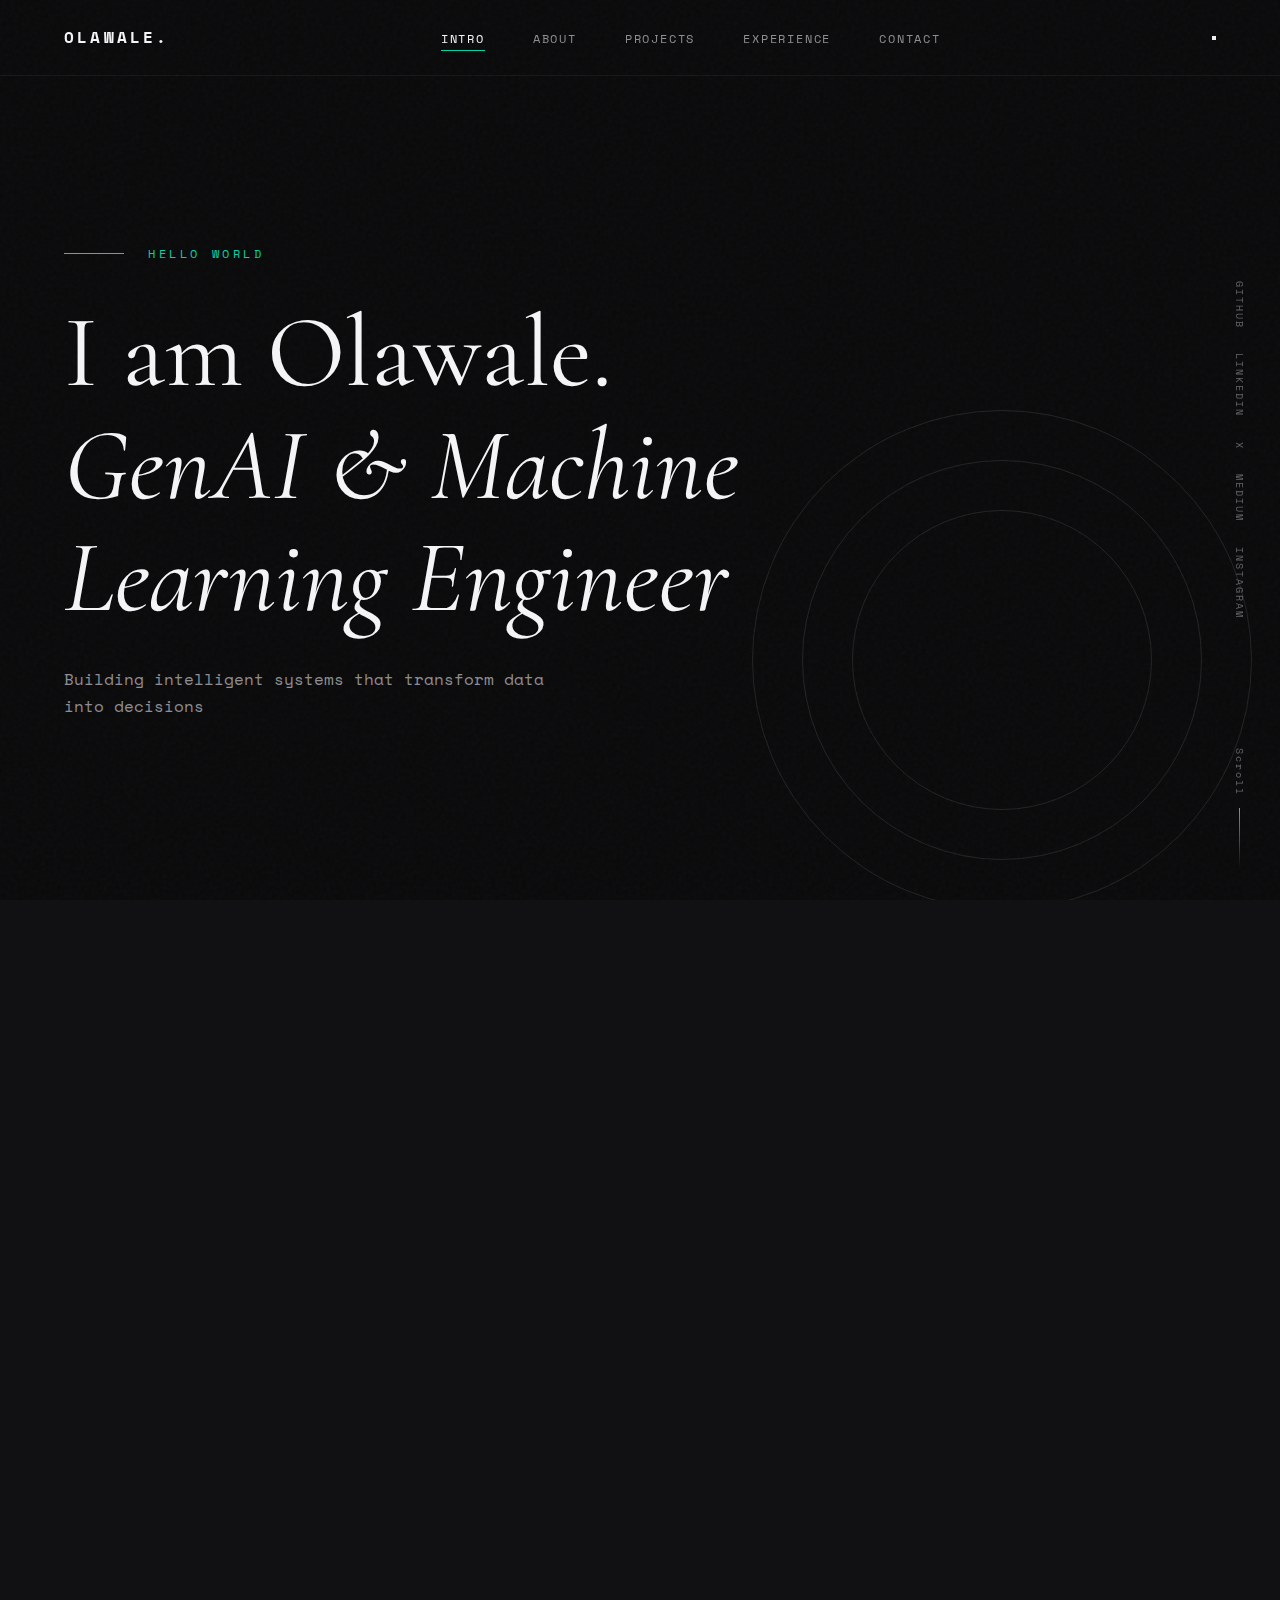
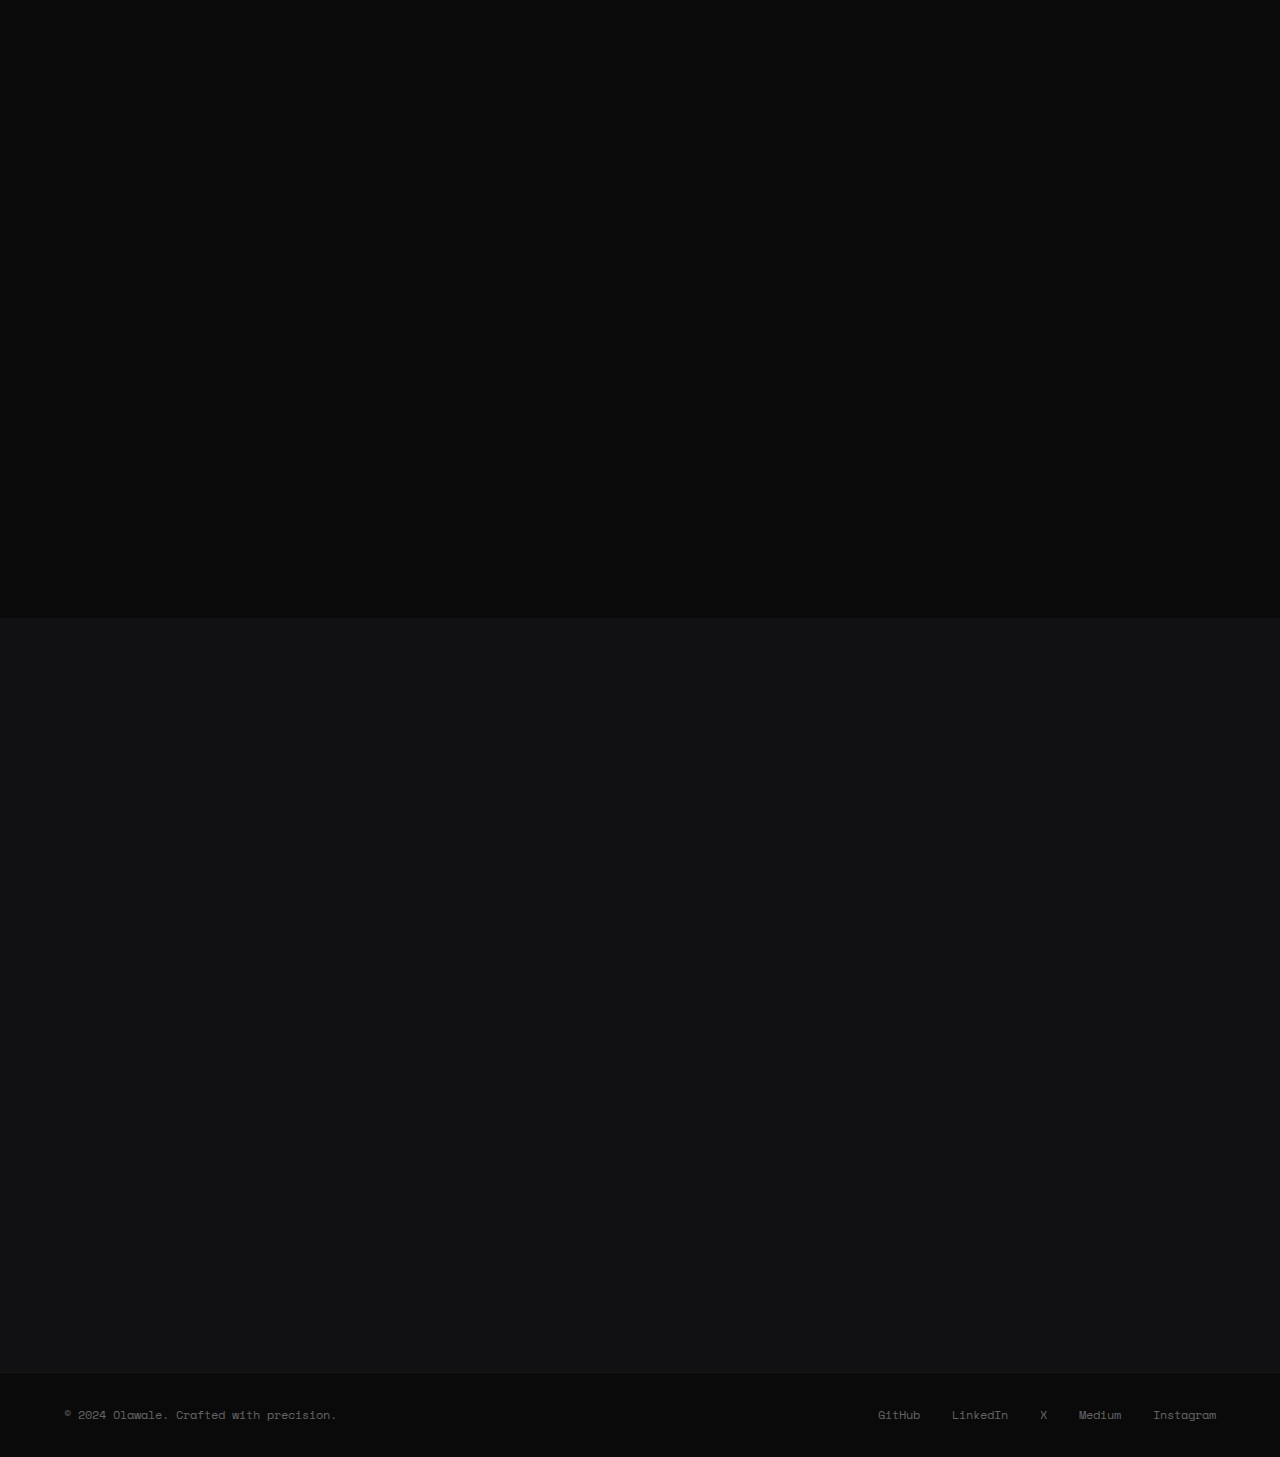
<file: index.html>
<!DOCTYPE html>
<html lang="en">
<head>
    <meta charset="UTF-8">
    <meta name="viewport" content="width=device-width, initial-scale=1.0">
    <title>Olawale | GenAI & ML Engineer</title>
    <link rel="icon" type="image/x-icon" href="favicon.ico">
    <link rel="icon" type="image/png" sizes="32x32" href="favicon-32x32.png">
    <link rel="icon" type="image/png" sizes="16x16" href="favicon-16x16.png">
    <link rel="apple-touch-icon" href="apple-touch-icon.png">
    <link rel="apple-touch-icon" sizes="180x180" href="apple-touch-icon.png">
    <link rel="apple-touch-icon" sizes="152x152" href="apple-touch-icon-152x152.png">
    <link rel="apple-touch-icon" sizes="120x120" href="apple-touch-icon-120x120.png">
    <meta name="apple-mobile-web-app-capable" content="yes">
    <meta name="apple-mobile-web-app-status-bar-style" content="black-translucent">
    <meta name="apple-mobile-web-app-title" content="Olawale">

    <link rel="preconnect" href="https://fonts.googleapis.com">
    <link rel="preconnect" href="https://fonts.gstatic.com" crossorigin>
    <link href="https://fonts.googleapis.com/css2?family=Cormorant+Garamond:ital,wght@0,400;0,500;0,600;0,700;1,400;1,500&family=Space+Mono:wght@400;700&display=swap" rel="stylesheet">
    <link rel="stylesheet" href="styles.css">
</head>
<body>
    <!-- Navigation -->
    <nav>
        <div class="nav-container">
            <a href="#" class="logo">OLAWALE.</a>
            <ul class="nav-links">
                <li><a href="#intro" class="nav-link active">Intro</a></li>
                <li><a href="#about" class="nav-link">About</a></li>
                <li><a href="#projects" class="nav-link">Projects</a></li>
                <li><a href="#experience" class="nav-link">Experience</a></li>
                <li><a href="#contact" class="nav-link">Contact</a></li>
            </ul>
            <button class="hamburger" aria-label="Toggle menu">
                <span class="hamburger-line"></span>
                <span class="hamburger-line"></span>
                <span class="hamburger-line"></span>
            </button>
        </div>
    </nav>

    <!-- Social Sidebar -->
    <aside class="social-sidebar">
        <a href="https://github.com/cuthbertola" target="_blank" class="social-link">GITHUB</a>
        <a href="https://www.linkedin.com/in/badekaleolawale" target="_blank" class="social-link">LINKEDIN</a>
        <a href="https://x.com/olawalecoa" target="_blank" class="social-link">X</a>
        <a href="https://medium.com/@badekaleolawale" target="_blank" class="social-link">MEDIUM</a>
        <a href="https://www.instagram.com/cuthbert_ola" target="_blank" class="social-link">INSTAGRAM</a>
    </aside>

    <!-- Scroll Indicator -->
    <div class="scroll-indicator">
        <span class="scroll-text">Scroll</span>
        <div class="scroll-line"></div>
    </div>

    <!-- Hero Section -->
    <section id="intro" class="hero">
        <div class="hero-content">
            <div class="hero-label">
                <span class="label-line"></span>
                <span class="label-text">HELLO WORLD</span>
            </div>
            <h1 class="hero-title">
                <span class="title-line">I am Olawale.</span>
                <span class="title-line accent">GenAI & Machine</span>
                <span class="title-line accent">Learning Engineer</span>
            </h1>
            <p class="hero-subtitle">Building intelligent systems that transform data into decisions</p>
        </div>
        <div class="hero-decoration">
            <div class="decoration-circle"></div>
            <div class="decoration-circle"></div>
            <div class="decoration-circle"></div>
        </div>
    </section>

    <!-- About Section -->
    <section id="about" class="about">
        <div class="section-container">
            <div class="section-label">
                <span class="label-line"></span>
                <span class="label-text">ABOUT</span>
            </div>
            <div class="about-grid">
                <div class="about-image">
                    <img src="images/profile.jpg" alt="Olawale - GenAI and ML Engineer" class="profile-image">
                </div>
                </div>
                <div class="about-content">
                    <p class="about-text">
                        Driven by a passion for artificial intelligence and a commitment to solving real-world problems, 
                        I specialize in building production-ready ML systems, LLM applications, and intelligent automation 
                        solutions. With an MSc in Computer Science and hands-on experience across fintech, healthcare, 
                        and logistics domains, I bridge the gap between cutting-edge AI research and practical implementation.
                    </p>
                    <p class="about-text">
                        My work spans the full ML lifecycle—from data engineering and model development to deployment 
                        and monitoring. I'm particularly focused on Generative AI, building RAG systems, fine-tuning 
                        language models, and creating agentic workflows that augment human capabilities.
                    </p>
                    <div class="about-cta">
                        <a href="https://calendly.com/badekaleolawale/30min" target="_blank" class="btn btn-primary">Book a Call</a>
                        <a href="Olawale_Badekale_CV.docx" download class="btn btn-secondary">Download CV</a>
                    </div>
                </div>
            </div>
        </div>
    </section>

    <!-- Expertise Section -->
    <section class="expertise">
        <div class="section-container">
            <div class="section-label">
                <span class="label-line"></span>
                <span class="label-text">EXPERTISE</span>
            </div>
            <div class="expertise-list">
                <span class="expertise-item">Python</span>
                <span class="expertise-item">PyTorch</span>
                <span class="expertise-item">LangChain</span>
                <span class="expertise-item">LlamaIndex</span>
                <span class="expertise-item">Transformers</span>
                <span class="expertise-item">FastAPI</span>
                <span class="expertise-item">RAG Systems</span>
                <span class="expertise-item">Vector Databases</span>
                <span class="expertise-item">MLOps</span>
                <span class="expertise-item">AWS</span>
                <span class="expertise-item">Docker</span>
                <span class="expertise-item">Time Series</span>
                <span class="expertise-item">NLP</span>
                <span class="expertise-item">Computer Vision</span>
                <span class="expertise-item">And more...</span>
            </div>
        </div>
    </section>

    <!-- Projects Section -->
    <section id="projects" class="projects">
        <div class="section-container">
            <div class="section-label">
                <span class="label-line"></span>
                <span class="label-text">FEATURED PROJECTS</span>
            </div>
            <div class="projects-grid">
                <!-- Project 1 -->
                <article class="project-card">
                    <div class="project-number">01</div>
                    <h3 class="project-title">Multi-Agent Financial RAG System</h3>
                    <p class="project-description">
                        Enterprise-grade financial analysis platform using multi-agent orchestration, 
                        vector search, and LLM reasoning for intelligent document processing and insights generation.
                    </p>
                    <div class="project-tech">
                        <span>LangChain</span>
                        <span>GPT-4</span>
                        <span>Pinecone</span>
                        <span>FastAPI</span>
                    </div>
                    <a href="https://github.com/cuthbertola/financial-rag-system" target="_blank" class="project-link">View Project →</a>
                </article>

                <!-- Project 2 -->
                <article class="project-card">
                    <div class="project-number">02</div>
                    <h3 class="project-title">Time Series Forecasting Platform</h3>
                    <p class="project-description">
                        AutoML-powered forecasting system with multiple model architectures, 
                        automated feature engineering, and real-time prediction capabilities.
                    </p>
                    <div class="project-tech">
                        <span>PyTorch</span>
                        <span>Prophet</span>
                        <span>Optuna</span>
                        <span>Streamlit</span>
                    </div>
                    <a href="https://github.com/cuthbertola/time-series-forecasting-platform" target="_blank" class="project-link">View Project →</a>
                </article>

                <!-- Project 3 -->
                <article class="project-card">
                    <div class="project-number">03</div>
                    <h3 class="project-title">AI Document Intelligence</h3>
                    <p class="project-description">
                        Full-stack document processing application with OCR, entity extraction, 
                        classification, and intelligent search powered by transformer models.
                    </p>
                    <div class="project-tech">
                        <span>React</span>
                        <span>FastAPI</span>
                        <span>PostgreSQL</span>
                        <span>HuggingFace</span>
                    </div>
                    <a href="https://github.com/cuthbertola/ai-document-intelligence" target="_blank" class="project-link">View Project →</a>
                </article>

                <!-- Project 4 -->
                <article class="project-card">
                    <div class="project-number">04</div>
                    <h3 class="project-title">Speech Sentiment Pipeline</h3>
                    <p class="project-description">
                        End-to-end audio analysis system combining speech recognition with 
                        multi-modal sentiment analysis for customer experience insights.
                    </p>
                    <div class="project-tech">
                        <span>Whisper</span>
                        <span>BERT</span>
                        <span>Kafka</span>
                        <span>Docker</span>
                    </div>
                    <div class="project-links-group">
                        <a href="https://speech-sentiment-pipeline.vercel.app" target="_blank" class="project-link">Live Demo →</a>
                        <a href="https://speech-sentiment-pipeline.onrender.com/docs" target="_blank" class="project-link">API Docs →</a>
                        <a href="https://github.com/cuthbertola/speech-sentiment-pipeline" target="_blank" class="project-link">GitHub →</a>
                    </div>
                </article>

                <!-- Project 5 -->
                <article class="project-card">
                    <div class="project-number">05</div>
                    <h3 class="project-title">Defect Detection System</h3>
                    <p class="project-description">
                        Computer vision system for automated quality control and defect detection 
                        in manufacturing using deep learning and image classification models.
                    </p>
                    <div class="project-tech">
                        <span>PyTorch</span>
                        <span>OpenCV</span>
                        <span>CNN</span>
                        <span>FastAPI</span>
                    </div>
                    <a href="https://github.com/cuthbertola/defect-detection-cv" target="_blank" class="project-link">View Project →</a>
                </article>
            </div>
        </div>
    </section>

    <!-- Experience Section -->
    <section id="experience" class="experience">
        <div class="section-container">
            <div class="experience-grid">
                <!-- Experience Column -->
                <div class="experience-column">
                    <div class="section-label">
                        <span class="label-line"></span>
                        <span class="label-text">EXPERIENCE</span>
                    </div>
                    
                    <div class="experience-item">
                        <div class="experience-marker"></div>
                        <h3 class="experience-company">Independent ML Engineer</h3>
                        <p class="experience-role">GenAI & ML Solutions</p>
                        <p class="experience-date">2024 - PRESENT</p>
                        <p class="experience-description">
                            Building production-grade ML systems and LLM applications. Specializing in 
                            RAG architectures, multi-agent systems, and end-to-end ML pipelines for 
                            financial and enterprise clients.
                        </p>
                    </div>

                    <div class="experience-item">
                        <div class="experience-marker"></div>
                        <h3 class="experience-company">Classic Systems Infotech</h3>
                        <p class="experience-role">Software Development Tutor</p>
                        <p class="experience-date">2019 - 2023</p>
                        <p class="experience-description">
                            Designed and delivered comprehensive curricula in JavaScript, React.js, Python, 
                            Java, and modern frontend engineering practices. Led live sessions, hands-on 
                            workshops, and mentored over 200 NYSC members and aspiring developers across 
                            multiple countries in mastering programming skills from beginner to expert level.
                        </p>
                    </div>
                </div>

                <!-- Education Column -->
                <div class="education-column">
                    <div class="section-label">
                        <span class="label-line"></span>
                        <span class="label-text">EDUCATION</span>
                    </div>

                    <div class="experience-item">
                        <div class="experience-marker"></div>
                        <h3 class="experience-company">MSc Computer Science</h3>
                        <p class="experience-role">Coventry University</p>
                        <p class="experience-date">2024</p>
                        <p class="experience-description">
                            Advanced studies in machine learning, artificial intelligence, 
                            and software engineering. Thesis focused on applying ML techniques 
                            to real-world business problems.
                        </p>
                    </div>

                    <div class="experience-item">
                        <div class="experience-marker"></div>
                        <h3 class="experience-company">Certifications</h3>
                        <p class="experience-role">Professional Development</p>
                        <p class="experience-date">ONGOING</p>
                        <p class="experience-description">
                            AWS Machine Learning, DeepLearning.AI specializations, 
                            LangChain for LLM Application Development, and various 
                            ML/AI certifications.
                        </p>
                    </div>
                </div>
            </div>
        </div>
    </section>

    <!-- Contact Section -->
    <section id="contact" class="contact">
        <div class="section-container">
            <div class="section-label">
                <span class="label-line"></span>
                <span class="label-text">SAY HELLO</span>
            </div>
            <div class="contact-content">
                <h2 class="contact-title">Let's Build Something Intelligent Together</h2>
                <p class="contact-text">
                    Whether you need a custom ML solution, LLM integration, or want to discuss 
                    AI strategy for your business—I'd love to hear from you.
                </p>
                <div class="contact-links">
                    <a href="mailto:badekaleolawale@gmail.com" class="contact-email">badekaleolawale@gmail.com</a>
                </div>
                <div class="contact-cta">
                    <a href="mailto:badekaleolawale@gmail.com" class="btn btn-primary btn-large">Get In Touch</a>
                </div>
            </div>
        </div>
    </section>

    <!-- Footer -->
    <footer class="footer">
        <div class="footer-container">
            <p class="footer-text">© 2024 Olawale. Crafted with precision.</p>
            <div class="footer-links">
                <a href="https://github.com/cuthbertola" target="_blank">GitHub</a>
                <a href="https://www.linkedin.com/in/badekaleolawale" target="_blank">LinkedIn</a>
                <a href="https://x.com/olawalecoa" target="_blank">X</a>
                <a href="https://medium.com/@badekaleolawale" target="_blank">Medium</a>
                <a href="https://www.instagram.com/cuthbert_ola" target="_blank">Instagram</a>
            </div>
        </div>
    </footer>

    <script src="script.js"></script>
</body>
</html>
</file>
<file: styles.css>
:root {
    --bg-primary: #0a0a0b;
    --bg-secondary: #111113;
    --bg-card: #161618;
    --text-primary: #f5f5f7;
    --text-secondary: #8e8e93;
    --text-muted: #636366;
    --accent-primary: #00d4aa;
    --accent-secondary: #7c3aed;
    --accent-gradient: linear-gradient(135deg, #00d4aa 0%, #7c3aed 100%);
    --border-subtle: rgba(255, 255, 255, 0.06);
    --glow-primary: rgba(0, 212, 170, 0.15);
    --glow-secondary: rgba(124, 58, 237, 0.15);
}

* {
    margin: 0;
    padding: 0;
    box-sizing: border-box;
}

html {
    scroll-behavior: smooth;
    font-size: 16px;
}

body {
    font-family: 'Space Mono', monospace;
    background: var(--bg-primary);
    color: var(--text-primary);
    line-height: 1.7;
    overflow-x: hidden;
}

::selection {
    background: var(--accent-primary);
    color: var(--bg-primary);
}

/* Noise texture overlay */
body::before {
    content: '';
    position: fixed;
    top: 0;
    left: 0;
    width: 100%;
    height: 100%;
    background-image: url("data:image/svg+xml,%3Csvg viewBox='0 0 256 256' xmlns='http://www.w3.org/2000/svg'%3E%3Cfilter id='noise'%3E%3CfeTurbulence type='fractalNoise' baseFrequency='0.9' numOctaves='4' stitchTiles='stitch'/%3E%3C/filter%3E%3Crect width='100%25' height='100%25' filter='url(%23noise)'/%3E%3C/svg%3E");
    opacity: 0.03;
    pointer-events: none;
    z-index: 1000;
}

/* Navigation */
nav {
    position: fixed;
    top: 0;
    left: 0;
    right: 0;
    z-index: 100;
    padding: 1.5rem 0;
    background: rgba(10, 10, 11, 0.8);
    backdrop-filter: blur(20px);
    border-bottom: 1px solid var(--border-subtle);
}

.nav-container {
    max-width: 1400px;
    margin: 0 auto;
    padding: 0 4rem;
    display: flex;
    justify-content: space-between;
    align-items: center;
}

.logo {
    font-family: 'Space Mono', monospace;
    font-size: 1rem;
    font-weight: 700;
    color: var(--text-primary);
    text-decoration: none;
    letter-spacing: 0.2em;
}

.nav-links {
    display: flex;
    list-style: none;
    gap: 3rem;
}

.nav-link {
    font-size: 0.75rem;
    color: var(--text-secondary);
    text-decoration: none;
    letter-spacing: 0.15em;
    text-transform: uppercase;
    transition: color 0.3s ease;
    position: relative;
}

.nav-link::after {
    content: '';
    position: absolute;
    bottom: -4px;
    left: 0;
    width: 0;
    height: 1px;
    background: var(--accent-primary);
    transition: width 0.3s ease;
}

.nav-link:hover,
.nav-link.active {
    color: var(--text-primary);
}

.nav-link:hover::after,
.nav-link.active::after {
    width: 100%;
}

/* Social Sidebar */
.social-sidebar {
    position: fixed;
    right: 2rem;
    top: 50%;
    transform: translateY(-50%);
    display: flex;
    flex-direction: column;
    gap: 1.5rem;
    z-index: 50;
}

.social-link {
    font-size: 0.65rem;
    color: var(--text-muted);
    text-decoration: none;
    letter-spacing: 0.2em;
    writing-mode: vertical-rl;
    text-orientation: mixed;
    transition: color 0.3s ease;
}

.social-link:hover {
    color: var(--accent-primary);
}

/* Scroll Indicator */
.scroll-indicator {
    position: fixed;
    bottom: 2rem;
    right: 2rem;
    display: flex;
    flex-direction: column;
    align-items: center;
    gap: 0.75rem;
    z-index: 50;
}

.scroll-text {
    font-size: 0.65rem;
    color: var(--text-muted);
    letter-spacing: 0.2em;
    writing-mode: vertical-rl;
}

.scroll-line {
    width: 1px;
    height: 60px;
    background: linear-gradient(to bottom, var(--accent-primary), transparent);
    animation: scrollPulse 2s ease-in-out infinite;
}

@keyframes scrollPulse {
    0%, 100% { opacity: 0.3; transform: scaleY(0.8); }
    50% { opacity: 1; transform: scaleY(1); }
}

/* Hero Section */
.hero {
    min-height: 100vh;
    display: flex;
    align-items: center;
    padding: 0 4rem;
    position: relative;
    overflow: hidden;
}

.hero-content {
    max-width: 1400px;
    margin: 0 auto;
    width: 100%;
    padding-top: 4rem;
}

.hero-label {
    display: flex;
    align-items: center;
    gap: 1.5rem;
    margin-bottom: 2rem;
}

.label-line {
    width: 60px;
    height: 1px;
    background: var(--accent-primary);
}

.label-text {
    font-size: 0.75rem;
    color: var(--accent-primary);
    letter-spacing: 0.3em;
    font-weight: 400;
}

.hero-title {
    font-family: 'Cormorant Garamond', serif;
    font-size: clamp(3rem, 8vw, 7rem);
    font-weight: 400;
    line-height: 1.1;
    margin-bottom: 2rem;
}

.title-line {
    display: block;
}

.title-line.accent {
    font-style: italic;
}

.hero-subtitle {
    font-size: 1rem;
    color: var(--text-secondary);
    max-width: 500px;
    margin-top: 2rem;
}

.hero-decoration {
    position: absolute;
    right: 10%;
    bottom: 10%;
    opacity: 0.1;
}

.decoration-circle {
    border: 1px solid var(--text-primary);
    border-radius: 50%;
    position: absolute;
}

.decoration-circle:nth-child(1) {
    width: 300px;
    height: 300px;
    right: 0;
    bottom: 0;
}

.decoration-circle:nth-child(2) {
    width: 400px;
    height: 400px;
    right: -50px;
    bottom: -50px;
}

.decoration-circle:nth-child(3) {
    width: 500px;
    height: 500px;
    right: -100px;
    bottom: -100px;
}

/* Section Styles */
.section-container {
    max-width: 1400px;
    margin: 0 auto;
    padding: 8rem 4rem;
}

.section-label {
    display: flex;
    align-items: center;
    gap: 1.5rem;
    margin-bottom: 4rem;
}

/* About Section */
.about {
    background: var(--bg-secondary);
}

.about-grid {
    display: grid;
    grid-template-columns: 1fr 1.5fr;
    gap: 6rem;
    align-items: start;
}

.about-image {
    position: relative;
}

.image-placeholder {
    aspect-ratio: 3/4;
    background: var(--bg-card);
    border: 1px solid var(--border-subtle);
    display: flex;
    align-items: center;
    justify-content: center;
    color: var(--text-muted);
    font-size: 0.875rem;
}

.about-content {
    padding-top: 2rem;
}

.about-text {
    font-size: 1.1rem;
    color: var(--text-secondary);
    margin-bottom: 1.5rem;
    line-height: 1.9;
}

.about-cta {
    display: flex;
    gap: 1.5rem;
    margin-top: 3rem;
}

.btn {
    padding: 1rem 2.5rem;
    font-family: 'Space Mono', monospace;
    font-size: 0.75rem;
    letter-spacing: 0.15em;
    text-transform: uppercase;
    text-decoration: none;
    border: 1px solid var(--border-subtle);
    transition: all 0.3s ease;
    cursor: pointer;
}

.btn-primary {
    background: var(--text-primary);
    color: var(--bg-primary);
    border-color: var(--text-primary);
}

.btn-primary:hover {
    background: var(--accent-primary);
    border-color: var(--accent-primary);
}

.btn-secondary {
    background: transparent;
    color: var(--text-primary);
}

.btn-secondary:hover {
    background: var(--text-primary);
    color: var(--bg-primary);
}

.btn-large {
    padding: 1.25rem 3rem;
    font-size: 0.85rem;
}

/* Expertise Section */
.expertise {
    background: var(--bg-primary);
}

.expertise-list {
    font-family: 'Cormorant Garamond', serif;
    font-size: clamp(2rem, 5vw, 4rem);
    font-weight: 400;
    font-style: italic;
    line-height: 1.4;
    color: var(--text-primary);
}

.expertise-item {
    display: inline;
}

.expertise-item:not(:last-child)::after {
    content: ', ';
    color: var(--text-muted);
}

.expertise-item:last-child {
    color: var(--text-muted);
}

/* Projects Section */
.projects {
    background: var(--bg-secondary);
}

.projects-grid {
    display: grid;
    grid-template-columns: repeat(2, 1fr);
    gap: 2rem;
}

.project-card {
    background: var(--bg-card);
    border: 1px solid var(--border-subtle);
    padding: 3rem;
    transition: all 0.4s ease;
    position: relative;
    overflow: hidden;
}

.project-card::before {
    content: '';
    position: absolute;
    top: 0;
    left: 0;
    width: 100%;
    height: 2px;
    background: var(--accent-gradient);
    transform: scaleX(0);
    transform-origin: left;
    transition: transform 0.4s ease;
}

.project-card:hover {
    border-color: rgba(255, 255, 255, 0.1);
    transform: translateY(-4px);
}

.project-card:hover::before {
    transform: scaleX(1);
}

.project-number {
    font-size: 0.75rem;
    color: var(--accent-primary);
    letter-spacing: 0.2em;
    margin-bottom: 1.5rem;
}

.project-title {
    font-family: 'Cormorant Garamond', serif;
    font-size: 1.75rem;
    font-weight: 500;
    margin-bottom: 1rem;
    line-height: 1.3;
}

.project-description {
    font-size: 0.9rem;
    color: var(--text-secondary);
    margin-bottom: 1.5rem;
    line-height: 1.7;
}

.project-tech {
    display: flex;
    flex-wrap: wrap;
    gap: 0.75rem;
    margin-bottom: 2rem;
}

.project-tech span {
    font-size: 0.7rem;
    color: var(--text-muted);
    padding: 0.4rem 0.8rem;
    border: 1px solid var(--border-subtle);
    letter-spacing: 0.1em;
}

.project-link {
    font-size: 0.8rem;
    color: var(--accent-primary);
    text-decoration: none;
    letter-spacing: 0.1em;
    transition: color 0.3s ease;
}

.project-link:hover {
    color: var(--text-primary);
}

/* Experience Section */
.experience {
    background: var(--bg-primary);
}

.experience-grid {
    display: grid;
    grid-template-columns: 1fr 1fr;
    gap: 6rem;
}

.experience-item {
    position: relative;
    padding-left: 2rem;
    margin-bottom: 3rem;
}

.experience-marker {
    position: absolute;
    left: 0;
    top: 0.5rem;
    width: 8px;
    height: 8px;
    background: var(--accent-primary);
    border-radius: 50%;
}

.experience-company {
    font-family: 'Cormorant Garamond', serif;
    font-size: 1.5rem;
    font-weight: 500;
    margin-bottom: 0.25rem;
}

.experience-role {
    font-size: 0.9rem;
    color: var(--text-secondary);
    margin-bottom: 0.5rem;
}

.experience-date {
    font-size: 0.7rem;
    color: var(--text-muted);
    letter-spacing: 0.15em;
    margin-bottom: 1rem;
}

.experience-description {
    font-size: 0.9rem;
    color: var(--text-secondary);
    line-height: 1.7;
}

/* Contact Section */
.contact {
    background: var(--bg-secondary);
}

.contact-content {
    max-width: 700px;
}

.contact-title {
    font-family: 'Cormorant Garamond', serif;
    font-size: clamp(2.5rem, 5vw, 4rem);
    font-weight: 400;
    line-height: 1.2;
    margin-bottom: 1.5rem;
}

.contact-text {
    font-size: 1.1rem;
    color: var(--text-secondary);
    margin-bottom: 2rem;
    line-height: 1.8;
}

.contact-email {
    font-family: 'Space Mono', monospace;
    font-size: 1.25rem;
    color: var(--accent-primary);
    text-decoration: none;
    transition: color 0.3s ease;
}

.contact-email:hover {
    color: var(--text-primary);
}

.contact-cta {
    margin-top: 3rem;
}

/* Footer */
.footer {
    background: var(--bg-primary);
    border-top: 1px solid var(--border-subtle);
    padding: 2rem 0;
}

.footer-container {
    max-width: 1400px;
    margin: 0 auto;
    padding: 0 4rem;
    display: flex;
    justify-content: space-between;
    align-items: center;
}

.footer-text {
    font-size: 0.75rem;
    color: var(--text-muted);
}

.footer-links {
    display: flex;
    gap: 2rem;
}

.footer-links a {
    font-size: 0.75rem;
    color: var(--text-muted);
    text-decoration: none;
    transition: color 0.3s ease;
}

.footer-links a:hover {
    color: var(--accent-primary);
}

/* Responsive */
@media (max-width: 1024px) {
    .nav-container,
    .section-container,
    .footer-container {
        padding-left: 2rem;
        padding-right: 2rem;
    }

    .hero {
        padding: 0 2rem;
    }

    .about-grid {
        grid-template-columns: 1fr;
        gap: 3rem;
    }

    .projects-grid {
        grid-template-columns: 1fr;
    }

    .experience-grid {
        grid-template-columns: 1fr;
        gap: 4rem;
    }

    .social-sidebar {
        display: none;
    }
}

@media (max-width: 768px) {
    .nav-links {
        display: none;
    }

    .hero-title {
        font-size: 2.5rem;
    }

    .scroll-indicator {
        display: none;
    }

    .about-cta {
        flex-direction: column;
    }

    .btn {
        text-align: center;
    }
}

/* Profile Image */
.profile-image {
    width: 100%;
    height: auto;
    aspect-ratio: 3/4;
    object-fit: cover;
    object-position: top;
    border: 1px solid var(--border-subtle);
    filter: grayscale(10%);
    transition: filter 0.4s ease;
}

.profile-image:hover {
    filter: grayscale(0%);
}

/* Multiple Project Links */
.project-links-group {
    display: flex;
    flex-wrap: wrap;
    gap: 1.5rem;
}

.project-links-group .project-link {
    position: relative;
}

.project-links-group .project-link::before {
    content: '';
    position: absolute;
    bottom: -2px;
    left: 0;
    width: 0;
    height: 1px;
    background: var(--accent-primary);
    transition: width 0.3s ease;
}

.project-links-group .project-link:hover::before {
    width: 100%;
}
</file>
